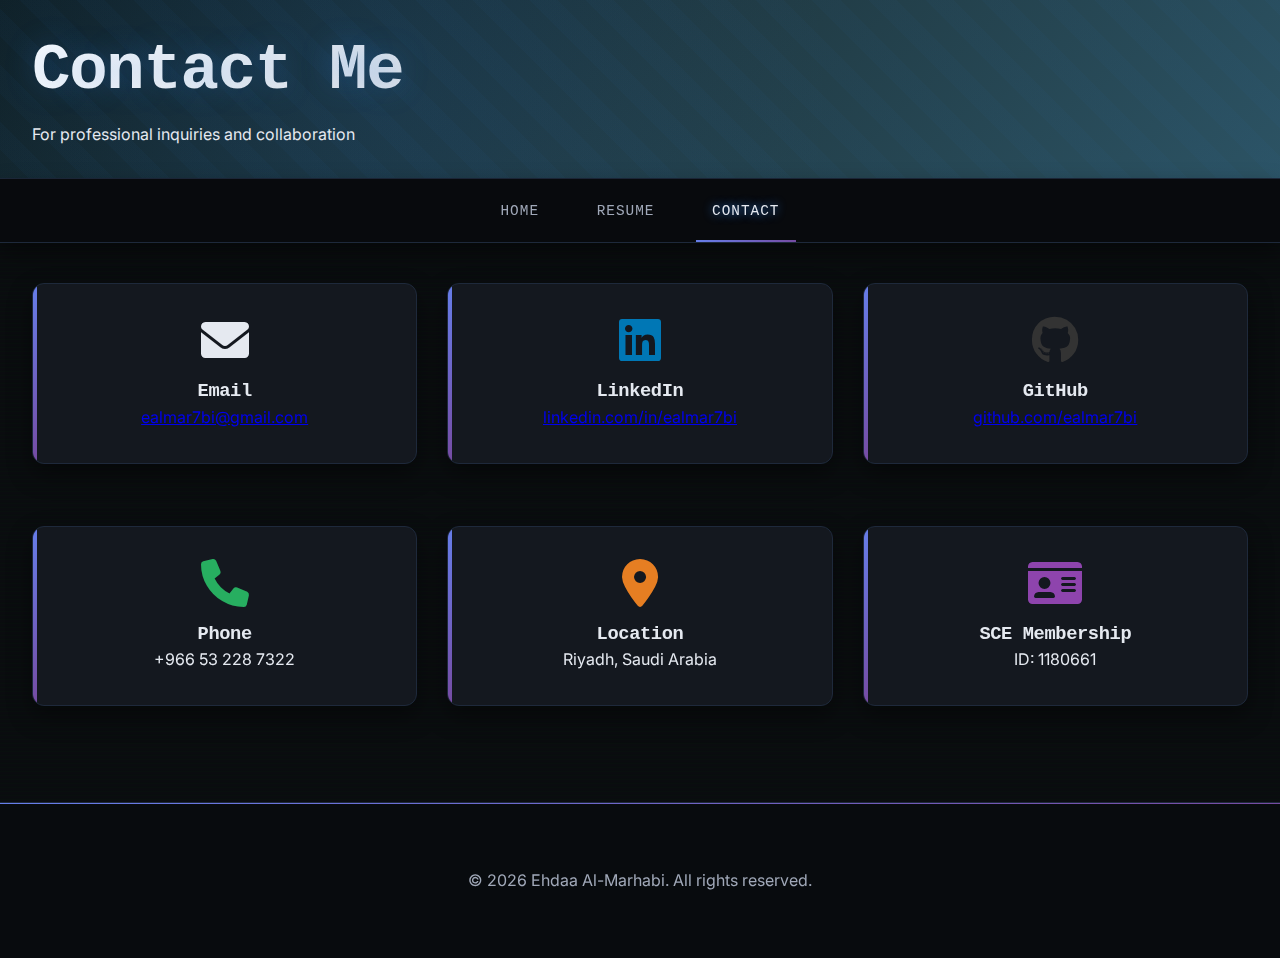
<file: contact.html>
<!DOCTYPE html>
<html lang="en">
<head>
    <meta charset="UTF-8">
    <meta name="viewport" content="width=device-width, initial-scale=1.0">
    <title>Contact - Ehdaa Al-Marhabi</title>
    <link rel="stylesheet" href="css/style.css">
    <link rel="stylesheet" href="https://cdnjs.cloudflare.com/ajax/libs/font-awesome/6.0.0-beta3/css/all.min.css">
    <link href="https://fonts.googleapis.com/css2?family=Inter:wght@300;400;500;600;700&display=swap" rel="stylesheet">
</head>
<body>
    <header style="padding: 30px 0;">
        <div class="container">
            <h1>Contact Me</h1>
            <p>For professional inquiries and collaboration</p>
        </div>
    </header>
    
    <nav>
        <div class="container">
            <ul class="nav-menu">
                <li><a href="index.html">Home</a></li>
                <li><a href="resume.html">Resume</a></li>
                <li><a href="contact.html" class="active">Contact</a></li>
            </ul>
        </div>
    </nav>
    
    <main>
        <div class="container">
            <div style="display: grid; grid-template-columns: repeat(auto-fit, minmax(300px, 1fr)); gap: 30px; margin: 40px 0;">
                <!-- Email Card -->
                <div class="card" style="text-align: center;">
                    <i class="fas fa-envelope" style="font-size: 3em; color: var(--secondary-color); margin-bottom: 15px;"></i>
                    <h3>Email</h3>
                    <p><a href="mailto:ealmar7bi@gmail.com">ealmar7bi@gmail.com</a></p>
                </div>
                
                <!-- LinkedIn Card -->
                <div class="card" style="text-align: center;">
                    <i class="fab fa-linkedin" style="font-size: 3em; color: #0077b5; margin-bottom: 15px;"></i>
                    <h3>LinkedIn</h3>
                    <p><a href="https://linkedin.com/in/ealmar7bi" target="_blank">linkedin.com/in/ealmar7bi</a></p>
                </div>
                
                <!-- GitHub Card -->
                <div class="card" style="text-align: center;">
                    <i class="fab fa-github" style="font-size: 3em; color: #333; margin-bottom: 15px;"></i>
                    <h3>GitHub</h3>
                    <p><a href="https://github.com/ealmar7bi" target="_blank">github.com/ealmar7bi</a></p>
                </div>
                
                <!-- Phone Card -->
                <div class="card" style="text-align: center;">
                    <i class="fas fa-phone" style="font-size: 3em; color: #27ae60; margin-bottom: 15px;"></i>
                    <h3>Phone</h3>
                    <p>+966 53 228 7322</p>
                </div>
                
                <!-- Location Card -->
                <div class="card" style="text-align: center;">
                    <i class="fas fa-map-marker-alt" style="font-size: 3em; color: #e67e22; margin-bottom: 15px;"></i>
                    <h3>Location</h3>
                    <p>Riyadh, Saudi Arabia</p>
                </div>
                
                <!-- Saudi Council of Engineers Card -->
                <div class="card" style="text-align: center;">
                    <i class="fas fa-id-card" style="font-size: 3em; color: #8e44ad; margin-bottom: 15px;"></i>
                    <h3>SCE Membership</h3>
                    <p>ID: 1180661</p>
                </div>
            </div>
        </div>
    </main>
    
    <footer>
        <div class="container">
            <div class="footer-content">
                <p>© 2026 Ehdaa Al-Marhabi. All rights reserved.</p>
            </div>
        </div>
    </footer>
</body>
</html>
</file>
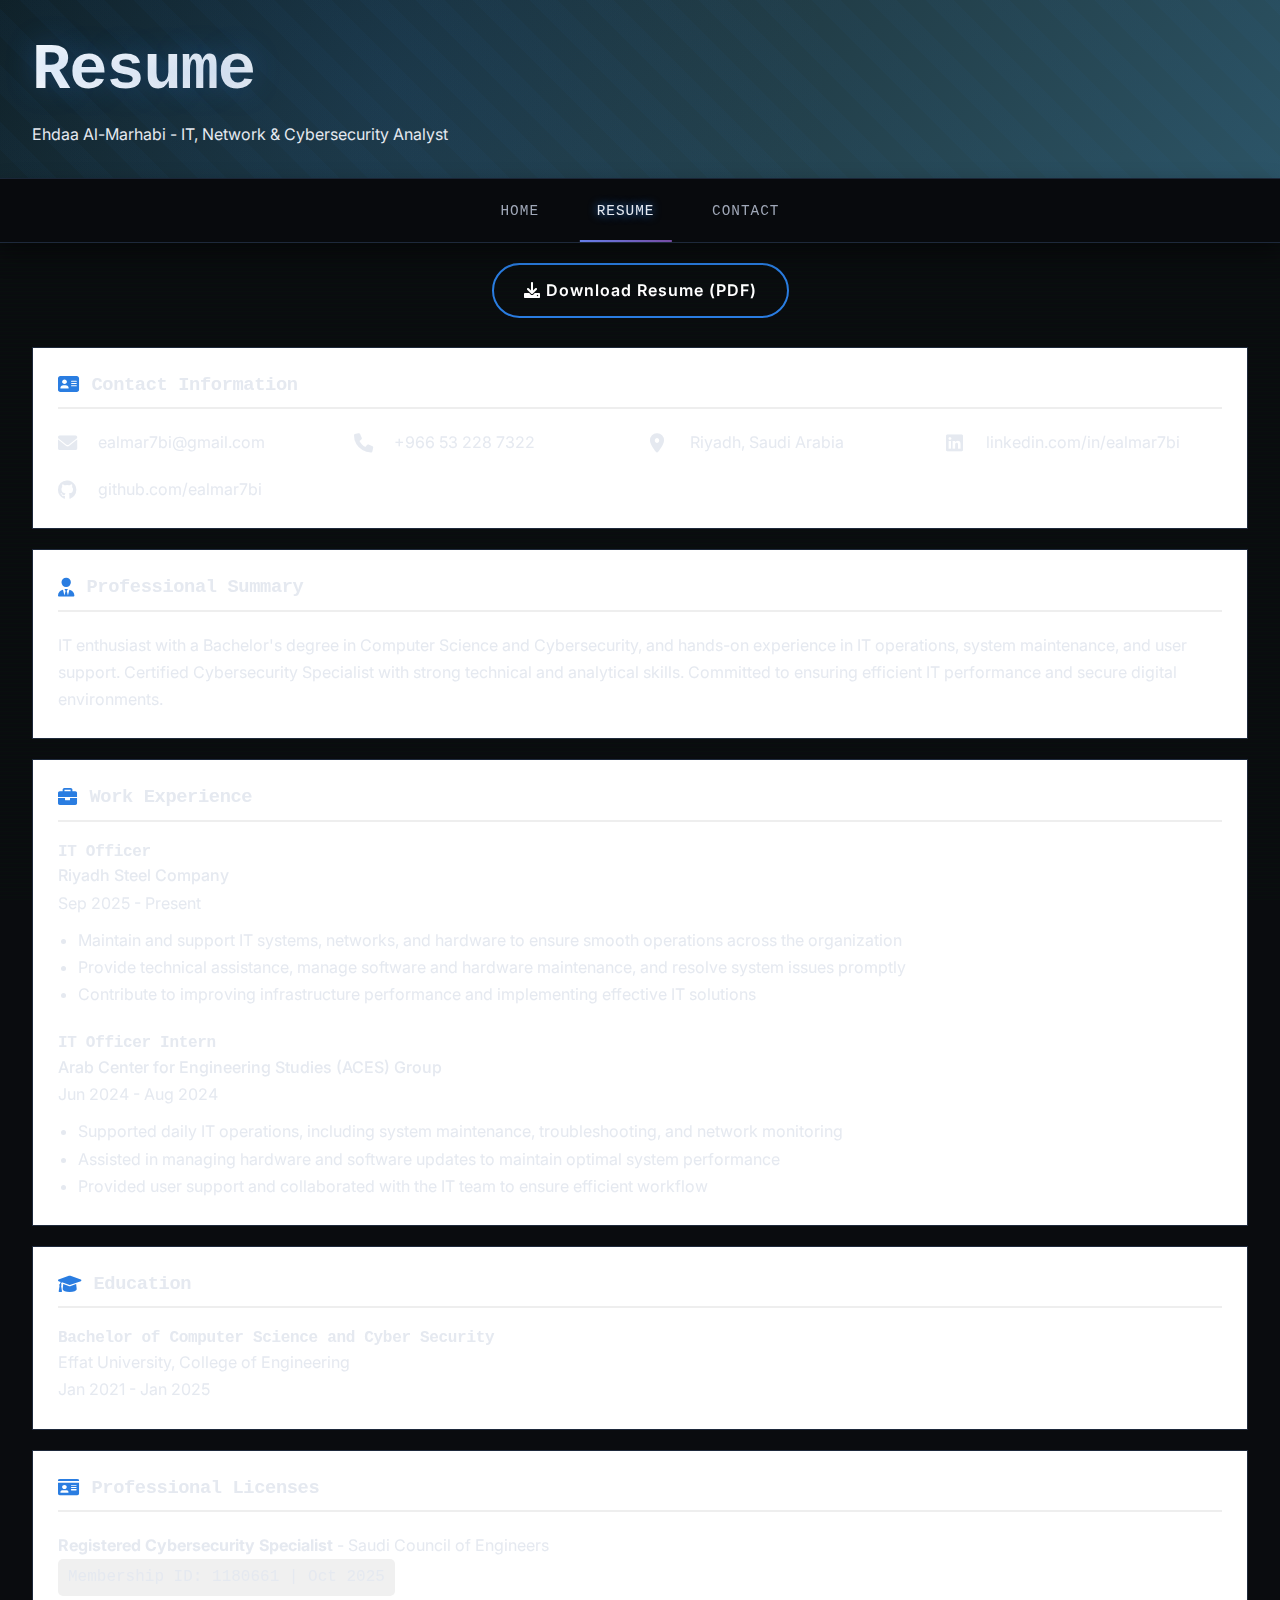
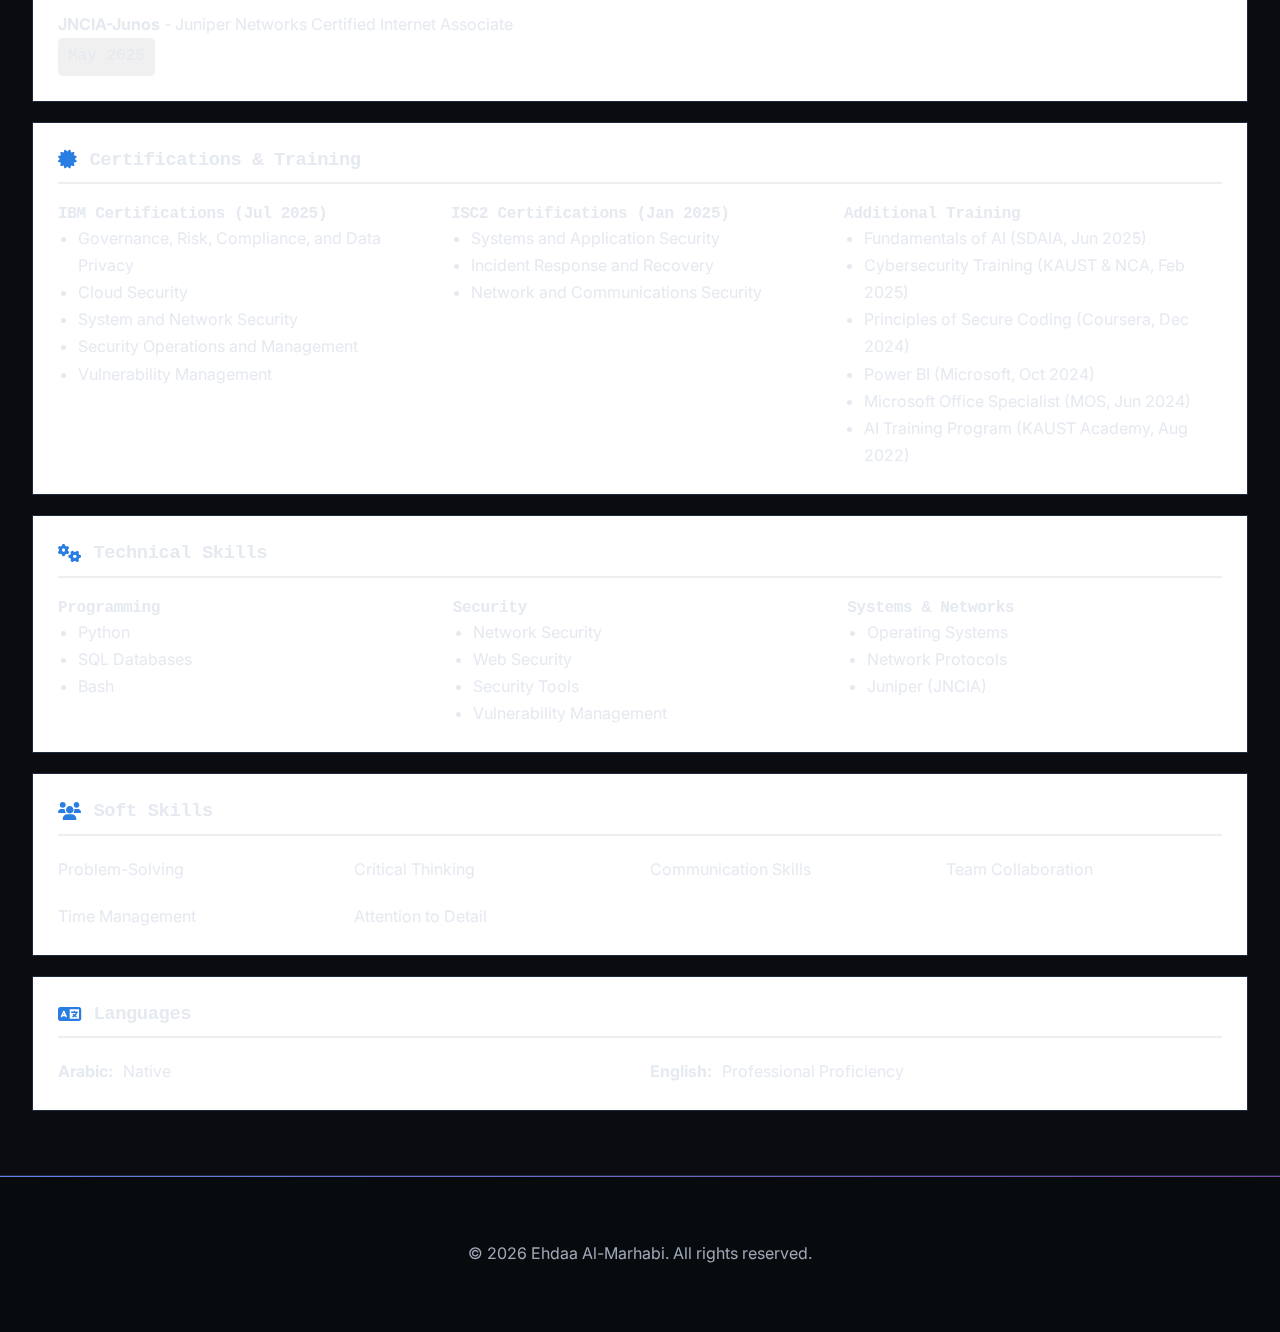
<file: resume.html>
<!DOCTYPE html>
<html lang="en">
<head>
    <meta charset="UTF-8">
    <meta name="viewport" content="width=device-width, initial-scale=1.0">
    <title>Resume - Ehdaa Al-Marhabi</title>
    <link rel="stylesheet" href="css/style.css">
    <link rel="stylesheet" href="https://cdnjs.cloudflare.com/ajax/libs/font-awesome/6.0.0-beta3/css/all.min.css">
    <link href="https://fonts.googleapis.com/css2?family=Inter:wght@300;400;500;600;700&display=swap" rel="stylesheet">
    <style>
        /* Additional styles for resume page */
        .resume-section {
            margin-bottom: 40px;
        }
        
        .resume-header {
            background: linear-gradient(135deg, #3498db, #2c3e50);
            color: white;
            padding: 30px;
            border-radius: var(--border-radius);
            margin-bottom: 30px;
        }
        
        .resume-header h1 {
            margin-bottom: 10px;
        }
        
        .resume-card {
            background: white;
            border-radius: var(--border-radius);
            box-shadow: var(--shadow);
            padding: 25px;
            margin-bottom: 20px;
        }
        
        .resume-card h3 {
            color: var(--secondary-color);
            border-bottom: 2px solid #eee;
            padding-bottom: 10px;
            margin-bottom: 20px;
        }
        
        .download-btn {
            display: inline-block;
            background: var(--accent-color);
            color: white;
            padding: 12px 30px;
            border-radius: 30px;
            text-decoration: none;
            margin: 20px 0;
            transition: background 0.3s;
        }
        
        .download-btn:hover {
            background: #c0392b;
        }
        
        .info-grid {
            display: grid;
            grid-template-columns: repeat(auto-fit, minmax(250px, 1fr));
            gap: 20px;
            margin-top: 20px;
        }
        
        .info-item {
            display: flex;
            align-items: center;
            gap: 10px;
        }
        
        .info-item i {
            color: var(--secondary-color);
            font-size: 1.2em;
            width: 30px;
        }
        
        .membership-id {
            background: #f0f0f0;
            padding: 5px 10px;
            border-radius: 5px;
            font-family: monospace;
            display: inline-block;
        }
    </style>
</head>
<body>
    <header style="padding: 30px 0;">
        <div class="container">
            <h1>Resume</h1>
            <p>Ehdaa Al-Marhabi - IT, Network & Cybersecurity Analyst</p>
        </div>
    </header>
    
    <nav>
        <div class="container">
            <ul class="nav-menu">
                <li><a href="index.html">Home</a></li>
                <li><a href="resume.html" class="active">Resume</a></li>
                <li><a href="contact.html">Contact</a></li>
            </ul>
        </div>
    </nav>
    
    <main>
        <div class="container">
            <!-- Download Button -->
            <div style="text-align: center;">
                <a href="#" class="download-btn" onclick="alert('PDF version will be available soon'); return false;">
                    <i class="fas fa-download"></i> Download Resume (PDF)
                </a>
            </div>
            
            <!-- Contact Information -->
            <div class="resume-card">
                <h3><i class="fas fa-address-card"></i> Contact Information</h3>
                <div class="info-grid">
                    <div class="info-item">
                        <i class="fas fa-envelope"></i>
                        <span>ealmar7bi@gmail.com</span>
                    </div>
                    <div class="info-item">
                        <i class="fas fa-phone"></i>
                        <span>+966 53 228 7322</span>
                    </div>
                    <div class="info-item">
                        <i class="fas fa-map-marker-alt"></i>
                        <span>Riyadh, Saudi Arabia</span>
                    </div>
                    <div class="info-item">
                        <i class="fab fa-linkedin"></i>
                        <span>linkedin.com/in/ealmar7bi</span>
                    </div>
                    <div class="info-item">
                        <i class="fab fa-github"></i>
                        <span>github.com/ealmar7bi</span>
                    </div>
                </div>
            </div>
            
            <!-- Professional Summary -->
            <div class="resume-card">
                <h3><i class="fas fa-user-tie"></i> Professional Summary</h3>
                <p>IT enthusiast with a Bachelor's degree in Computer Science and Cybersecurity, and hands-on experience in IT operations, system maintenance, and user support. Certified Cybersecurity Specialist with strong technical and analytical skills. Committed to ensuring efficient IT performance and secure digital environments.</p>
            </div>
            
            <!-- Work Experience -->
            <div class="resume-card">
                <h3><i class="fas fa-briefcase"></i> Work Experience</h3>
                
                <div style="margin-bottom: 25px;">
                    <h4 style="color: var(--primary-color);">IT Officer</h4>
                    <p style="font-weight: 500;">Riyadh Steel Company</p>
                    <p style="color: var(--text-light);">Sep 2025 - Present</p>
                    <ul style="margin-top: 10px; padding-left: 20px;">
                        <li>Maintain and support IT systems, networks, and hardware to ensure smooth operations across the organization</li>
                        <li>Provide technical assistance, manage software and hardware maintenance, and resolve system issues promptly</li>
                        <li>Contribute to improving infrastructure performance and implementing effective IT solutions</li>
                    </ul>
                </div>
                
                <div>
                    <h4 style="color: var(--primary-color);">IT Officer Intern</h4>
                    <p style="font-weight: 500;">Arab Center for Engineering Studies (ACES) Group</p>
                    <p style="color: var(--text-light);">Jun 2024 - Aug 2024</p>
                    <ul style="margin-top: 10px; padding-left: 20px;">
                        <li>Supported daily IT operations, including system maintenance, troubleshooting, and network monitoring</li>
                        <li>Assisted in managing hardware and software updates to maintain optimal system performance</li>
                        <li>Provided user support and collaborated with the IT team to ensure efficient workflow</li>
                    </ul>
                </div>
            </div>
            
            <!-- Education -->
            <div class="resume-card">
                <h3><i class="fas fa-graduation-cap"></i> Education</h3>
                
                <div>
                    <h4 style="color: var(--primary-color);">Bachelor of Computer Science and Cyber Security</h4>
                    <p>Effat University, College of Engineering</p>
                    <p style="color: var(--text-light);">Jan 2021 - Jan 2025</p>
                </div>
            </div>
            
            <!-- Professional Licenses -->
            <div class="resume-card">
                <h3><i class="fas fa-id-card"></i> Professional Licenses</h3>
                
                <div style="margin-bottom: 15px;">
                    <p><strong>Registered Cybersecurity Specialist</strong> - Saudi Council of Engineers</p>
                    <p class="membership-id">Membership ID: 1180661 | Oct 2025</p>
                </div>
                
                <div>
                    <p><strong>JNCIA-Junos</strong> - Juniper Networks Certified Internet Associate</p>
                    <p class="membership-id">May 2025</p>
                </div>
            </div>
            
            <!-- Certifications -->
            <div class="resume-card">
                <h3><i class="fas fa-certificate"></i> Certifications & Training</h3>
                
                <div style="display: grid; grid-template-columns: repeat(auto-fit, minmax(300px, 1fr)); gap: 15px;">
                    <div>
                        <h4 style="color: var(--secondary-color);">IBM Certifications (Jul 2025)</h4>
                        <ul style="padding-left: 20px;">
                            <li>Governance, Risk, Compliance, and Data Privacy</li>
                            <li>Cloud Security</li>
                            <li>System and Network Security</li>
                            <li>Security Operations and Management</li>
                            <li>Vulnerability Management</li>
                        </ul>
                    </div>
                    
                    <div>
                        <h4 style="color: var(--secondary-color);">ISC2 Certifications (Jan 2025)</h4>
                        <ul style="padding-left: 20px;">
                            <li>Systems and Application Security</li>
                            <li>Incident Response and Recovery</li>
                            <li>Network and Communications Security</li>
                        </ul>
                    </div>
                    
                    <div>
                        <h4 style="color: var(--secondary-color);">Additional Training</h4>
                        <ul style="padding-left: 20px;">
                            <li>Fundamentals of AI (SDAIA, Jun 2025)</li>
                            <li>Cybersecurity Training (KAUST & NCA, Feb 2025)</li>
                            <li>Principles of Secure Coding (Coursera, Dec 2024)</li>
                            <li>Power BI (Microsoft, Oct 2024)</li>
                            <li>Microsoft Office Specialist (MOS, Jun 2024)</li>
                            <li>AI Training Program (KAUST Academy, Aug 2022)</li>
                        </ul>
                    </div>
                </div>
            </div>
            
            <!-- Technical Skills -->
            <div class="resume-card">
                <h3><i class="fas fa-cogs"></i> Technical Skills</h3>
                
                <div style="display: grid; grid-template-columns: repeat(auto-fit, minmax(200px, 1fr)); gap: 20px;">
                    <div>
                        <h4 style="color: var(--secondary-color);">Programming</h4>
                        <ul style="padding-left: 20px;">
                            <li>Python</li>
                            <li>SQL Databases</li>
                            <li>Bash</li>
                        </ul>
                    </div>
                    <div>
                        <h4 style="color: var(--secondary-color);">Security</h4>
                        <ul style="padding-left: 20px;">
                            <li>Network Security</li>
                            <li>Web Security</li>
                            <li>Security Tools</li>
                            <li>Vulnerability Management</li>
                        </ul>
                    </div>
                    <div>
                        <h4 style="color: var(--secondary-color);">Systems & Networks</h4>
                        <ul style="padding-left: 20px;">
                            <li>Operating Systems</li>
                            <li>Network Protocols</li>
                            <li>Juniper (JNCIA)</li>
                        </ul>
                    </div>
                </div>
            </div>
            
            <!-- Soft Skills -->
            <div class="resume-card">
                <h3><i class="fas fa-users"></i> Soft Skills</h3>
                <div class="info-grid">
                    <div class="info-item">Problem-Solving</div>
                    <div class="info-item">Critical Thinking</div>
                    <div class="info-item">Communication Skills</div>
                    <div class="info-item">Team Collaboration</div>
                    <div class="info-item">Time Management</div>
                    <div class="info-item">Attention to Detail</div>
                </div>
            </div>
            
            <!-- Languages -->
            <div class="resume-card">
                <h3><i class="fas fa-language"></i> Languages</h3>
                <div class="info-grid">
                    <div class="info-item"><strong>Arabic:</strong> Native</div>
                    <div class="info-item"><strong>English:</strong> Professional Proficiency</div>
                </div>
            </div>
        </div>
    </main>
    
    <footer>
        <div class="container">
            <div class="footer-content">
                <p>© 2026 Ehdaa Al-Marhabi. All rights reserved.</p>
            </div>
        </div>
    </footer>
</body>
</html>
</file>
<file: css/style.css>
/* ========================================
   CYBERSECURITY PROFESSIONAL THEME
   Dark theme with deep blue & purple accents
   Designed for IT & Cybersecurity experts
   ======================================== */

/* ===== CSS Variables ===== */
:root {
    /* Main Colors - Deep Dark Theme */
    --bg-primary: #0a0c0f;           /* Almost black background */
    --bg-secondary: #0f1217;          /* Slightly lighter black */
    --bg-card: #14181f;               /* Card background */
    --bg-nav: #080b0e;                 /* Navigation background */
    
    /* Accent Colors - Cybersecurity vibe */
    --accent-primary: #2a7de1;         /* Bright blue - primary accent */
    --accent-secondary: #8b5cf6;        /* Purple - secondary accent */
    --accent-tertiary: #06b6d4;         /* Cyan - for highlights */
    --accent-glow: #2563eb;              /* Glowing blue */
    
    /* Gradients */
    --gradient-1: linear-gradient(135deg, #1e3c72 0%, #2a5298 100%);
    --gradient-2: linear-gradient(135deg, #667eea 0%, #764ba2 100%);
    --gradient-3: linear-gradient(135deg, #2193b0 0%, #6dd5ed 100%);
    --gradient-cyber: linear-gradient(135deg, #0f2027 0%, #203a43 50%, #2c5364 100%);
    
    /* Text Colors */
    --text-primary: #e5e9f0;           /* Bright text */
    --text-secondary: #a0a8b8;          /* Muted text */
    --text-muted: #6c7a96;              /* Very muted */
    --text-accent: #64ffda;              /* Accent text */
    
    /* UI Elements */
    --border-color: #1e293b;             /* Border color */
    --shadow-color: rgba(42, 125, 225, 0.15);
    --glow-color: rgba(42, 125, 225, 0.3);
    
    /* Status Colors */
    --success: #10b981;
    --warning: #f59e0b;
    --danger: #ef4444;
    --info: #3b82f6;
    
    /* Effects */
    --blur-effect: blur(10px);
    --shadow-sm: 0 4px 6px rgba(0, 0, 0, 0.3);
    --shadow-md: 0 10px 25px rgba(0, 0, 0, 0.4);
    --shadow-lg: 0 20px 40px rgba(0, 0, 0, 0.5);
    --shadow-glow: 0 0 20px var(--glow-color);
    
    /* Spacing */
    --border-radius-sm: 4px;
    --border-radius-md: 8px;
    --border-radius-lg: 12px;
    --border-radius-xl: 16px;
    
    /* Transitions */
    --transition-fast: 0.2s ease;
    --transition-normal: 0.3s ease;
    --transition-slow: 0.5s ease;
    
    /* Font */
    --font-primary: 'Share Tech Mono', 'Fira Code', 'Courier New', monospace;
    --font-secondary: 'Inter', -apple-system, BlinkMacSystemFont, sans-serif;
    --font-terminal: 'Source Code Pro', 'Courier New', monospace;
}

/* ===== Base Styles ===== */
* {
    margin: 0;
    padding: 0;
    box-sizing: border-box;
}

html {
    scroll-behavior: smooth;
    font-size: 16px;
}

body {
    font-family: var(--font-secondary);
    background-color: var(--bg-primary);
    color: var(--text-primary);
    line-height: 1.7;
    position: relative;
    min-height: 100vh;
}

/* Matrix-like background effect (subtle) */
body::before {
    content: '';
    position: fixed;
    top: 0;
    left: 0;
    width: 100%;
    height: 100%;
    background: repeating-linear-gradient(
        0deg,
        rgba(0, 255, 0, 0.02) 0px,
        rgba(0, 255, 0, 0.01) 1px,
        transparent 2px,
        transparent 4px
    );
    pointer-events: none;
    z-index: -1;
    animation: matrix 20s linear infinite;
}

@keyframes matrix {
    0% { transform: translateY(0); }
    100% { transform: translateY(-100px); }
}

.container {
    max-width: 1300px;
    margin: 0 auto;
    padding: 0 2rem;
    position: relative;
    z-index: 1;
}

/* ===== Typography ===== */
h1, h2, h3, h4, h5, h6 {
    font-family: var(--font-primary);
    font-weight: 600;
    letter-spacing: -0.02em;
    line-height: 1.3;
}

h1 {
    font-size: 4rem;
    margin-bottom: 0.5rem;
    background: linear-gradient(135deg, #fff 0%, #94a3b8 100%);
    -webkit-background-clip: text;
    -webkit-text-fill-color: transparent;
    text-shadow: 0 0 30px rgba(42, 125, 225, 0.3);
}

h2 {
    font-size: 2.5rem;
    margin-bottom: 1.5rem;
    position: relative;
    display: inline-block;
}

.section-title {
    font-size: 2.2rem;
    color: var(--text-primary);
    margin-bottom: 2.5rem;
    padding-bottom: 1rem;
    position: relative;
    display: flex;
    align-items: center;
    gap: 1rem;
    border-bottom: 2px solid var(--border-color);
}

.section-title i {
    color: var(--accent-primary);
    font-size: 2rem;
    text-shadow: 0 0 15px var(--accent-primary);
}

.section-title::after {
    content: '';
    position: absolute;
    bottom: -2px;
    left: 0;
    width: 100px;
    height: 2px;
    background: var(--gradient-2);
    box-shadow: 0 0 20px var(--accent-secondary);
}

/* ===== Navigation Bar ===== */
nav {
    background: rgba(8, 11, 14, 0.95);
    backdrop-filter: var(--blur-effect);
    border-bottom: 1px solid var(--border-color);
    position: sticky;
    top: 0;
    z-index: 1000;
    box-shadow: var(--shadow-md);
}

.nav-menu {
    display: flex;
    justify-content: center;
    list-style: none;
    flex-wrap: wrap;
}

.nav-menu li {
    margin: 0;
}

.nav-menu a {
    display: block;
    padding: 1.2rem 1.8rem;
    color: var(--text-secondary);
    text-decoration: none;
    font-family: var(--font-primary);
    font-size: 0.9rem;
    font-weight: 500;
    letter-spacing: 1px;
    text-transform: uppercase;
    transition: var(--transition-normal);
    position: relative;
    overflow: hidden;
}

.nav-menu a::before {
    content: '';
    position: absolute;
    bottom: 0;
    left: 50%;
    width: 0;
    height: 2px;
    background: var(--gradient-2);
    transition: var(--transition-normal);
    transform: translateX(-50%);
}

.nav-menu a:hover::before,
.nav-menu a.active::before {
    width: 80%;
}

.nav-menu a:hover,
.nav-menu a.active {
    color: var(--text-primary);
    text-shadow: 0 0 10px var(--accent-primary);
}

/* ===== Header Section ===== */
header {
    background: var(--gradient-cyber);
    padding: 6rem 0 4rem;
    position: relative;
    overflow: hidden;
    border-bottom: 1px solid var(--border-color);
}

header::before {
    content: '';
    position: absolute;
    top: 0;
    left: 0;
    right: 0;
    bottom: 0;
    background: radial-gradient(circle at 30% 50%, rgba(42, 125, 225, 0.1) 0%, transparent 50%);
    pointer-events: none;
}

header::after {
    content: '';
    position: absolute;
    top: 0;
    left: 0;
    right: 0;
    bottom: 0;
    background: repeating-linear-gradient(
        45deg,
        transparent,
        transparent 20px,
        rgba(42, 125, 225, 0.03) 20px,
        rgba(42, 125, 225, 0.03) 40px
    );
    pointer-events: none;
}

.profile-header {
    text-align: center;
    position: relative;
    z-index: 2;
}

.profile-image {
    width: 200px;
    height: 200px;
    margin: 0 auto 2rem;
    border-radius: 50%;
    overflow: hidden;
    border: 3px solid transparent;
    background: var(--gradient-2);
    padding: 3px;
    box-shadow: 0 0 30px var(--accent-primary);
    position: relative;
}

.profile-image::before {
    content: '';
    position: absolute;
    top: -2px;
    left: -2px;
    right: -2px;
    bottom: -2px;
    background: var(--gradient-2);
    border-radius: 50%;
    z-index: -1;
    animation: rotate 4s linear infinite;
}

@keyframes rotate {
    0% { transform: rotate(0deg); }
    100% { transform: rotate(360deg); }
}

#profile-img {
    width: 100%;
    height: 100%;
    object-fit: cover;
    border-radius: 50%;
    background: var(--bg-primary);
}

.title {
    font-size: 1.5rem;
    color: var(--accent-primary);
    margin-bottom: 0.5rem;
    font-family: var(--font-terminal);
    text-transform: uppercase;
    letter-spacing: 3px;
    text-shadow: 0 0 10px var(--accent-primary);
}

.title::before {
    content: '>_ ';
    color: var(--accent-secondary);
}

.subtitle {
    font-size: 1.1rem;
    color: var(--text-secondary);
    margin-bottom: 2rem;
    font-family: var(--font-terminal);
    letter-spacing: 1px;
}

/* ===== Social/Contact Buttons ===== */
.social-links {
    display: flex;
    flex-wrap: wrap;
    justify-content: center;
    gap: 1.5rem;
    margin-top: 2rem;
}

.social-btn {
    display: inline-flex;
    align-items: center;
    gap: 0.8rem;
    padding: 0.8rem 2rem;
    border-radius: 50px;
    text-decoration: none;
    color: var(--text-primary);
    font-weight: 500;
    transition: var(--transition-normal);
    border: 1px solid var(--border-color);
    background: rgba(20, 24, 31, 0.8);
    backdrop-filter: var(--blur-effect);
    position: relative;
    overflow: hidden;
}

.social-btn::before {
    content: '';
    position: absolute;
    top: 0;
    left: -100%;
    width: 100%;
    height: 100%;
    background: linear-gradient(90deg, transparent, rgba(255, 255, 255, 0.1), transparent);
    transition: var(--transition-slow);
}

.social-btn:hover::before {
    left: 100%;
}

.social-btn:hover {
    transform: translateY(-3px);
    border-color: var(--accent-primary);
    box-shadow: 0 0 25px var(--accent-primary);
}

.social-btn i {
    font-size: 1.2rem;
}

.linkedin { border-color: #0077b5; }
.linkedin:hover { background: #0077b5; }

.github { border-color: #6e5494; }
.github:hover { background: #6e5494; }

.email { border-color: #ea4335; }
.email:hover { background: #ea4335; }

.resume { border-color: var(--accent-secondary); }
.resume:hover { background: var(--accent-secondary); }

/* ===== Cards ===== */
.card {
    background: var(--bg-card);
    border-radius: var(--border-radius-lg);
    padding: 2rem;
    margin-bottom: 2rem;
    border: 1px solid var(--border-color);
    box-shadow: var(--shadow-md);
    transition: var(--transition-normal);
    position: relative;
    overflow: hidden;
}

.card::before {
    content: '';
    position: absolute;
    top: 0;
    left: 0;
    width: 4px;
    height: 100%;
    background: var(--gradient-2);
    transition: var(--transition-normal);
}

.card:hover {
    transform: translateY(-5px);
    box-shadow: var(--shadow-lg), 0 0 30px var(--accent-primary);
    border-color: var(--accent-primary);
}

.card:hover::before {
    width: 6px;
    box-shadow: 0 0 20px var(--accent-primary);
}

/* ===== Skills Section ===== */
.skills-container {
    display: grid;
    grid-template-columns: repeat(auto-fit, minmax(300px, 1fr));
    gap: 2rem;
    margin: 2rem 0;
}

.skill-category {
    background: var(--bg-card);
    border-radius: var(--border-radius-lg);
    padding: 2rem;
    border: 1px solid var(--border-color);
    transition: var(--transition-normal);
    position: relative;
    overflow: hidden;
}

.skill-category::after {
    content: '';
    position: absolute;
    top: 0;
    right: 0;
    width: 100px;
    height: 100px;
    background: radial-gradient(circle at top right, rgba(42, 125, 225, 0.1), transparent);
    pointer-events: none;
}

.skill-category:hover {
    border-color: var(--accent-secondary);
    box-shadow: 0 0 30px rgba(139, 92, 246, 0.2);
}

.skill-category h3 {
    color: var(--text-primary);
    margin-bottom: 1.5rem;
    display: flex;
    align-items: center;
    gap: 0.8rem;
    font-size: 1.3rem;
    border-bottom: 1px solid var(--border-color);
    padding-bottom: 0.8rem;
}

.skill-category h3 i {
    color: var(--accent-primary);
    font-size: 1.5rem;
}

.skill-list {
    list-style: none;
}

.skill-list li {
    padding: 0.8rem 0;
    border-bottom: 1px dashed var(--border-color);
    position: relative;
    padding-left: 1.8rem;
    color: var(--text-secondary);
    transition: var(--transition-normal);
    font-family: var(--font-terminal);
}

.skill-list li:last-child {
    border-bottom: none;
}

.skill-list li:hover {
    color: var(--text-primary);
    padding-left: 2.2rem;
}

.skill-list li::before {
    content: '>';
    position: absolute;
    left: 0;
    color: var(--accent-secondary);
    font-weight: bold;
    font-family: var(--font-terminal);
    animation: blink 1s infinite;
}

@keyframes blink {
    0%, 100% { opacity: 1; }
    50% { opacity: 0.5; }
}

/* ===== Timeline (Experience) ===== */
.timeline {
    position: relative;
    padding-left: 2rem;
    margin: 2rem 0;
}

.timeline::before {
    content: '';
    position: absolute;
    left: 0;
    top: 0;
    bottom: 0;
    width: 2px;
    background: var(--gradient-2);
    box-shadow: 0 0 15px var(--accent-secondary);
}

.timeline-item {
    position: relative;
    margin-bottom: 2.5rem;
}

.timeline-badge {
    position: absolute;
    left: -2.8rem;
    top: 0;
    width: 45px;
    height: 45px;
    border-radius: 50%;
    background: var(--bg-card);
    border: 2px solid var(--accent-primary);
    display: flex;
    align-items: center;
    justify-content: center;
    color: var(--accent-primary);
    z-index: 2;
    transition: var(--transition-normal);
    box-shadow: 0 0 15px var(--accent-primary);
}

.timeline-item:hover .timeline-badge {
    background: var(--accent-primary);
    color: var(--bg-primary);
    transform: scale(1.1);
    box-shadow: 0 0 30px var(--accent-primary);
}

.timeline-content {
    background: var(--bg-card);
    border-radius: var(--border-radius-lg);
    padding: 1.5rem;
    margin-left: 1.5rem;
    border: 1px solid var(--border-color);
    transition: var(--transition-normal);
}

.timeline-content:hover {
    border-color: var(--accent-primary);
    box-shadow: 0 0 25px rgba(42, 125, 225, 0.2);
    transform: translateX(5px);
}

.timeline-content h3 {
    color: var(--text-primary);
    margin-bottom: 0.3rem;
}

.timeline-content .company {
    color: var(--accent-primary);
    font-weight: 600;
    margin-bottom: 0.3rem;
    font-family: var(--font-terminal);
}

.timeline-date {
    display: inline-block;
    padding: 0.3rem 1rem;
    background: rgba(42, 125, 225, 0.1);
    border-radius: 50px;
    color: var(--text-secondary);
    font-size: 0.85rem;
    margin-bottom: 1rem;
    border: 1px solid var(--border-color);
}

.timeline-content ul {
    list-style: none;
    padding-left: 0;
}

.timeline-content ul li {
    margin-bottom: 0.5rem;
    position: relative;
    padding-left: 1.5rem;
    color: var(--text-secondary);
}

.timeline-content ul li::before {
    content: '▹';
    position: absolute;
    left: 0;
    color: var(--accent-secondary);
}

/* ===== Certifications & Badges ===== */
.cert-grid {
    display: grid;
    grid-template-columns: repeat(auto-fit, minmax(250px, 1fr));
    gap: 1.5rem;
    margin: 2rem 0;
}

.cert-item {
    background: var(--bg-card);
    border: 1px solid var(--border-color);
    border-radius: var(--border-radius-lg);
    padding: 1.5rem;
    text-align: center;
    transition: var(--transition-normal);
    position: relative;
    overflow: hidden;
}

.cert-item::before {
    content: '';
    position: absolute;
    top: -50%;
    left: -50%;
    width: 200%;
    height: 200%;
    background: linear-gradient(
        45deg,
        transparent,
        rgba(42, 125, 225, 0.1),
        transparent
    );
    transform: rotate(45deg);
    transition: var(--transition-slow);
    opacity: 0;
}

.cert-item:hover::before {
    opacity: 1;
    transform: rotate(45deg) translate(25%, 25%);
}

.cert-item:hover {
    border-color: var(--accent-secondary);
    transform: translateY(-5px);
    box-shadow: 0 0 30px rgba(139, 92, 246, 0.3);
}

.cert-item i {
    font-size: 2.5rem;
    color: var(--accent-primary);
    margin-bottom: 1rem;
    text-shadow: 0 0 15px var(--accent-primary);
}

.cert-item h4 {
    color: var(--text-primary);
    margin-bottom: 0.5rem;
}

.cert-item p {
    color: var(--text-secondary);
    font-size: 0.9rem;
    margin-bottom: 0;
}

/* ===== Footer ===== */
footer {
    background: var(--bg-nav);
    border-top: 1px solid var(--border-color);
    padding: 3rem 0;
    margin-top: 4rem;
    position: relative;
    overflow: hidden;
}

footer::before {
    content: '';
    position: absolute;
    top: 0;
    left: 0;
    right: 0;
    height: 1px;
    background: var(--gradient-2);
}

.footer-content {
    text-align: center;
    position: relative;
    z-index: 2;
}

.footer-content p {
    color: var(--text-secondary);
    margin: 1rem 0;
}

.footer-content a {
    color: var(--text-secondary);
    text-decoration: none;
    margin: 0 1rem;
    font-size: 1.3rem;
    transition: var(--transition-normal);
    display: inline-block;
}

.footer-content a:hover {
    color: var(--accent-primary);
    transform: translateY(-5px);
    text-shadow: 0 0 15px var(--accent-primary);
}

/* ===== Contact Page Styles ===== */
.contact-grid {
    display: grid;
    grid-template-columns: repeat(auto-fit, minmax(280px, 1fr));
    gap: 2rem;
    margin: 3rem 0;
}

.contact-card {
    background: var(--bg-card);
    border: 1px solid var(--border-color);
    border-radius: var(--border-radius-lg);
    padding: 2.5rem 2rem;
    text-align: center;
    transition: var(--transition-normal);
    position: relative;
    overflow: hidden;
}

.contact-card::after {
    content: '';
    position: absolute;
    bottom: 0;
    left: 0;
    width: 100%;
    height: 3px;
    background: var(--gradient-2);
    transform: scaleX(0);
    transition: var(--transition-normal);
}

.contact-card:hover::after {
    transform: scaleX(1);
}

.contact-card:hover {
    transform: translateY(-10px);
    border-color: var(--accent-primary);
    box-shadow: 0 0 40px rgba(42, 125, 225, 0.2);
}

.contact-card i {
    font-size: 3rem;
    color: var(--accent-primary);
    margin-bottom: 1.5rem;
    text-shadow: 0 0 20px var(--accent-primary);
}

.contact-card h3 {
    color: var(--text-primary);
    margin-bottom: 1rem;
}

.contact-card p {
    color: var(--text-secondary);
    margin-bottom: 0;
}

.contact-card a {
    color: var(--text-secondary);
    text-decoration: none;
    transition: var(--transition-normal);
}

.contact-card a:hover {
    color: var(--accent-primary);
}

/* ===== Resume Page Styles ===== */
.resume-section {
    margin-bottom: 3rem;
}

.resume-card {
    background: var(--bg-card);
    border: 1px solid var(--border-color);
    border-radius: var(--border-radius-lg);
    padding: 2rem;
    margin-bottom: 2rem;
    transition: var(--transition-normal);
}

.resume-card:hover {
    border-color: var(--accent-secondary);
    box-shadow: 0 0 30px rgba(139, 92, 246, 0.15);
}

.resume-card h3 {
    color: var(--text-primary);
    border-bottom: 1px solid var(--border-color);
    padding-bottom: 1rem;
    margin-bottom: 1.5rem;
    display: flex;
    align-items: center;
    gap: 0.8rem;
}

.resume-card h3 i {
    color: var(--accent-primary);
}

/* ===== Download Button ===== */
.download-btn {
    display: inline-block;
    background: transparent;
    color: var(--text-primary);
    padding: 1rem 2.5rem;
    border-radius: 50px;
    text-decoration: none;
    margin: 1rem 0;
    transition: var(--transition-normal);
    border: 2px solid var(--accent-primary);
    font-weight: 600;
    letter-spacing: 1px;
    position: relative;
    overflow: hidden;
    z-index: 1;
}

.download-btn::before {
    content: '';
    position: absolute;
    top: 0;
    left: 0;
    width: 0;
    height: 100%;
    background: var(--accent-primary);
    transition: var(--transition-normal);
    z-index: -1;
}

.download-btn:hover::before {
    width: 100%;
}

.download-btn:hover {
    color: var(--bg-primary);
    transform: translateY(-3px);
    box-shadow: 0 0 30px var(--accent-primary);
}

/* ===== Responsive Design ===== */
@media (max-width: 1024px) {
    h1 {
        font-size: 3rem;
    }
    
    h2 {
        font-size: 2rem;
    }
    
    .container {
        padding: 0 1.5rem;
    }
}

@media (max-width: 768px) {
    header {
        padding: 4rem 0 3rem;
    }
    
    h1 {
        font-size: 2.5rem;
    }
    
    .profile-image {
        width: 160px;
        height: 160px;
    }
    
    .title {
        font-size: 1.2rem;
    }
    
    .nav-menu {
        flex-direction: column;
    }
    
    .nav-menu a {
        padding: 1rem;
        text-align: center;
    }
    
    .social-links {
        flex-direction: column;
        align-items: center;
        gap: 1rem;
    }
    
    .social-btn {
        width: 250px;
        justify-content: center;
    }
    
    .section-title {
        font-size: 1.8rem;
    }
    
    .skills-container {
        grid-template-columns: 1fr;
    }
    
    .timeline {
        padding-left: 1.5rem;
    }
    
    .timeline-badge {
        left: -2.3rem;
        width: 35px;
        height: 35px;
    }
}

@media (max-width: 480px) {
    .container {
        padding: 0 1rem;
    }
    
    h1 {
        font-size: 2rem;
    }
    
    .profile-image {
        width: 140px;
        height: 140px;
    }
    
    .card {
        padding: 1.5rem;
    }
    
    .contact-grid {
        grid-template-columns: 1fr;
    }
}

/* ===== Custom Scrollbar ===== */
::-webkit-scrollbar {
    width: 12px;
    background: var(--bg-primary);
}

::-webkit-scrollbar-track {
    background: var(--bg-secondary);
    border-left: 1px solid var(--border-color);
}

::-webkit-scrollbar-thumb {
    background: var(--gradient-2);
    border-radius: 6px;
    border: 2px solid var(--bg-primary);
}

::-webkit-scrollbar-thumb:hover {
    background: linear-gradient(135deg, #764ba2 0%, #667eea 100%);
    box-shadow: 0 0 20px var(--accent-secondary);
}

::-webkit-scrollbar-corner {
    background: var(--bg-primary);
}

/* ===== Selection Highlight ===== */
::selection {
    background: var(--accent-primary);
    color: var(--bg-primary);
    text-shadow: none;
}

::-moz-selection {
    background: var(--accent-primary);
    color: var(--bg-primary);
    text-shadow: none;
}

/* ===== Loading Animation ===== */
@keyframes glowPulse {
    0%, 100% { opacity: 1; }
    50% { opacity: 0.5; }
}

/* ===== Terminal Cursor Effect ===== */
.terminal-cursor::after {
    content: '_';
    color: var(--accent-primary);
    animation: cursorBlink 1s infinite;
}

@keyframes cursorBlink {
    0%, 100% { opacity: 1; }
    50% { opacity: 0; }
}

/* ===== Glassmorphism Effects ===== */
.glass-card {
    background: rgba(20, 24, 31, 0.7);
    backdrop-filter: blur(10px);
    -webkit-backdrop-filter: blur(10px);
    border: 1px solid rgba(42, 125, 225, 0.2);
}

/* ===== Grid Background Pattern ===== */
.grid-bg {
    background-image: 
        linear-gradient(rgba(42, 125, 225, 0.05) 1px, transparent 1px),
        linear-gradient(90deg, rgba(42, 125, 225, 0.05) 1px, transparent 1px);
    background-size: 50px 50px;
}
</file>
